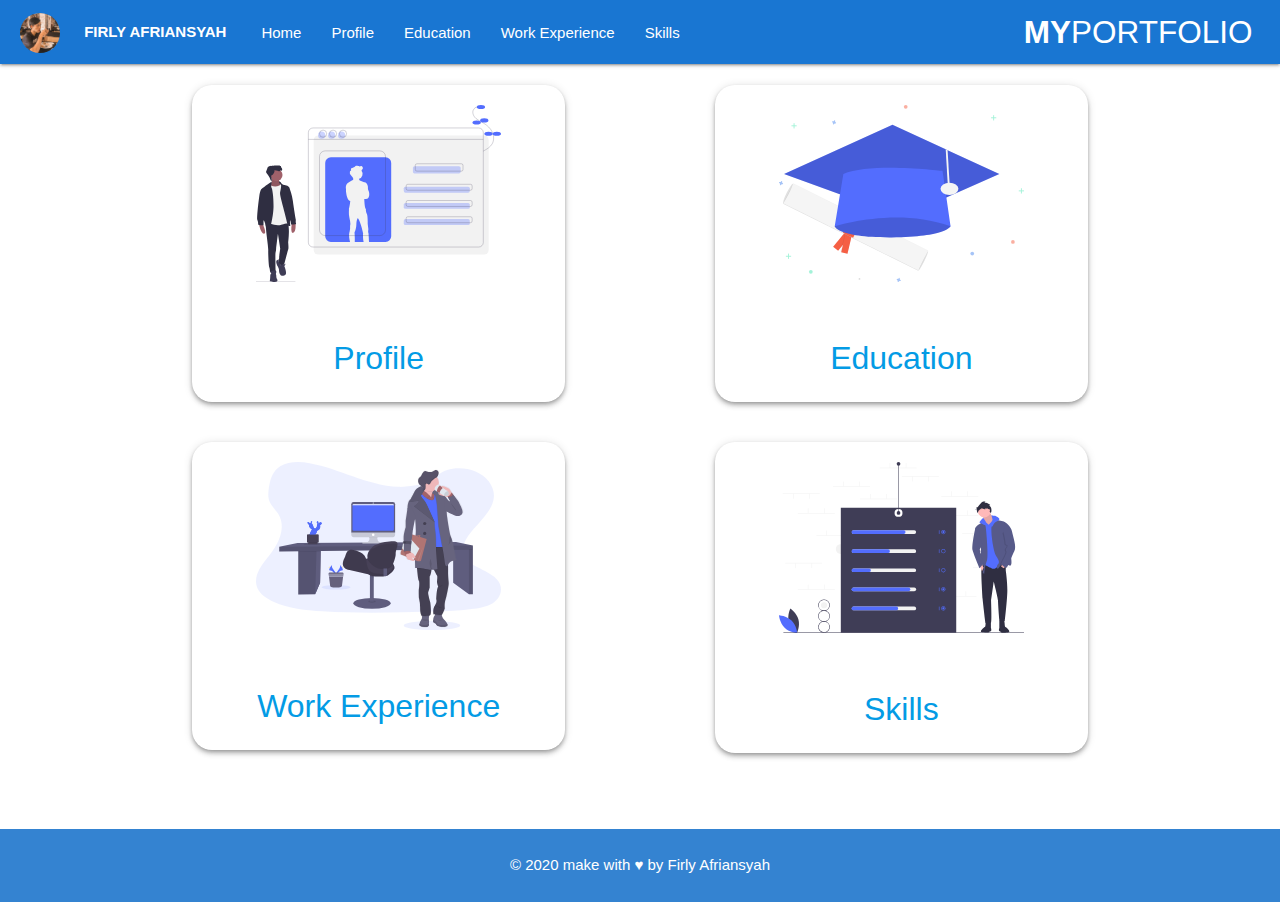
<file: index.html>
<!DOCTYPE html>
<html lang="en">

<head>
  <meta charset="UTF-8">
  <meta name="description" content="My Protofolio">
  <meta name="viewport" content="width=device-width, initial-scale=1.0">
  <meta name="theme-color" content="#1976d2">

  <title>MYPortfolio | Firly Afriansyah</title>

  <link rel="apple-touch-icon" href="./asset/icons/apps_icon_512.png">
  <link rel="manifest" href="/manifest.json">

  <!-- Materialize Style -->
  <link rel="stylesheet" href="./asset/css/materialize/materialize.min.css">

  <!-- My Style -->
  <link rel="stylesheet" href="./asset/css/style.css">
</head>

<body>

  <!-- Header -->
  <nav class="blue darken-2 " role="navigation">
    <div class="nav-wrapper">
      <a href="" class="brand-logo right"><b>MY</b>PORTFOLIO</a>
      <a href="#" class="sidenav-trigger" data-target="nav-mobile">&#8801;</a>
      <ul class="topnav left hide-on-med-and-down"></ul>
      <ul class="sidenav" id="nav-mobile"></ul>
    </div>
  </nav>

  <!-- Content -->
  <div class="container" id="body-content"></div>

  <!-- Footer -->
  <div class="footer"></div>

  <!-- Javascript -->
  <script src="./asset/js/materialize/materialize.min.js"></script>
  <script type="module" src="./index.js"></script>

  <!-- <script>
    if ("serviceWorker" in navigator) {
      window.addEventListener("load", () => {
        navigator.serviceWorker
          .register("/service-worker.js")
      })
    } else {
      alert("Service Worker belum didukung oleh browser ini!")
    }
  </script> -->
</body>

</html>
</file>
<file: asset/css/style.css>
html,
body {
  margin: 0;
  padding: 0;
  height: 100%;
}

#body-content {
  min-height: 85%;
  position: relative;
}

.title {
  margin: 20px 0;
  font-size: 32px;
  font-family: sans-serif, cursive;
}


/* Navigation */
.nav-wrapper {
  padding: 0 20px;
}

.nav-wrapper .brand-logo {
  margin-right: 20px;
}

nav .sidenav-trigger {
  margin: 0;
}

.sidenav .user-view .circle {
  display: inline;
}

.sidenav-trigger {
  font-size: 32px;
}

a {
  display: inline-block;
  vertical-align: middle;
}

img {
  vertical-align: middle;
}

.user-view img {
  width: 40px;
  height: 40px;
  text-align: center;
  object-fit: cover;
}

.user-view p {
  display: inline;
  margin: 0 20px;
  text-transform: uppercase;
  font-weight: bold;
}

/* Home Page */
.home-img-wrapper {
  margin: 20px 0;
  text-align: center;
  border-radius: 20px;
}

.home-img {
  width: 70%;
  margin: 20px;
}

.home-desc {
  font-size: 32px;
  font-family: sans-serif, cursive;
  margin-bottom: 20px;
}

/* Profile Page */
.pro {
  margin-top: 40px;
  min-height: 100%;
}

.pro-img {
  text-align: center;
}

.pro-img img {
  margin-top: 40px;
  height: 200px;
  width: 200px;
  box-shadow: 0px 0px 8px rgb(73, 73, 73);
  object-fit: cover;
  border-radius: 100px;
}

.pro-img .name {
  margin-top: 40px;
  font-size: 24px;
  font-family: sans-serif, cursive;
}

.pro-img .desc {
  margin-top: 20px;
  font-family: sans-serif, cursive;
}

.pro-img .media-sosial {
  margin-top: 20px;
}

.pro-bio table {
  margin-left: 20px;
}

/* Education Page */
.collapsible-header img {
  margin-right: 15px;
}

.collapsible-header p {
  font-size: 18px;
  text-transform: uppercase;
}

/* Work Page */
.work .card .card-image img {
  position: relative;
  top: 50%;
  transform: translateY(-50%);
}

/* Skills Page */
.skills th {
  width: 20%;
  padding-right: 20px;
  text-transform: uppercase;
}

.skills td {
  padding-right: 40px;
}

/* Footer */
.page-footer {
  padding: 0;
  background-color: #358adf;
}

.footer-copyright p {
  text-align: center;
  color: white;
}

/* Mobile Responsive */
@media only screen and (max-width: 992px) {

  /* Navigation */

  .sidenav .user-view {
    margin: 20px 10px;
  }

  .user-view p {
    color: black;
  }

  /* Home Page */
  .home-img-wrapper {
    margin-top: 20px;
  }

  /* Profile Page */
  .pro-img img {
    margin-top: 0;
  }

  .pro-bio table {
    margin: 40px auto;
    width: 100%;
  }
}
</file>
